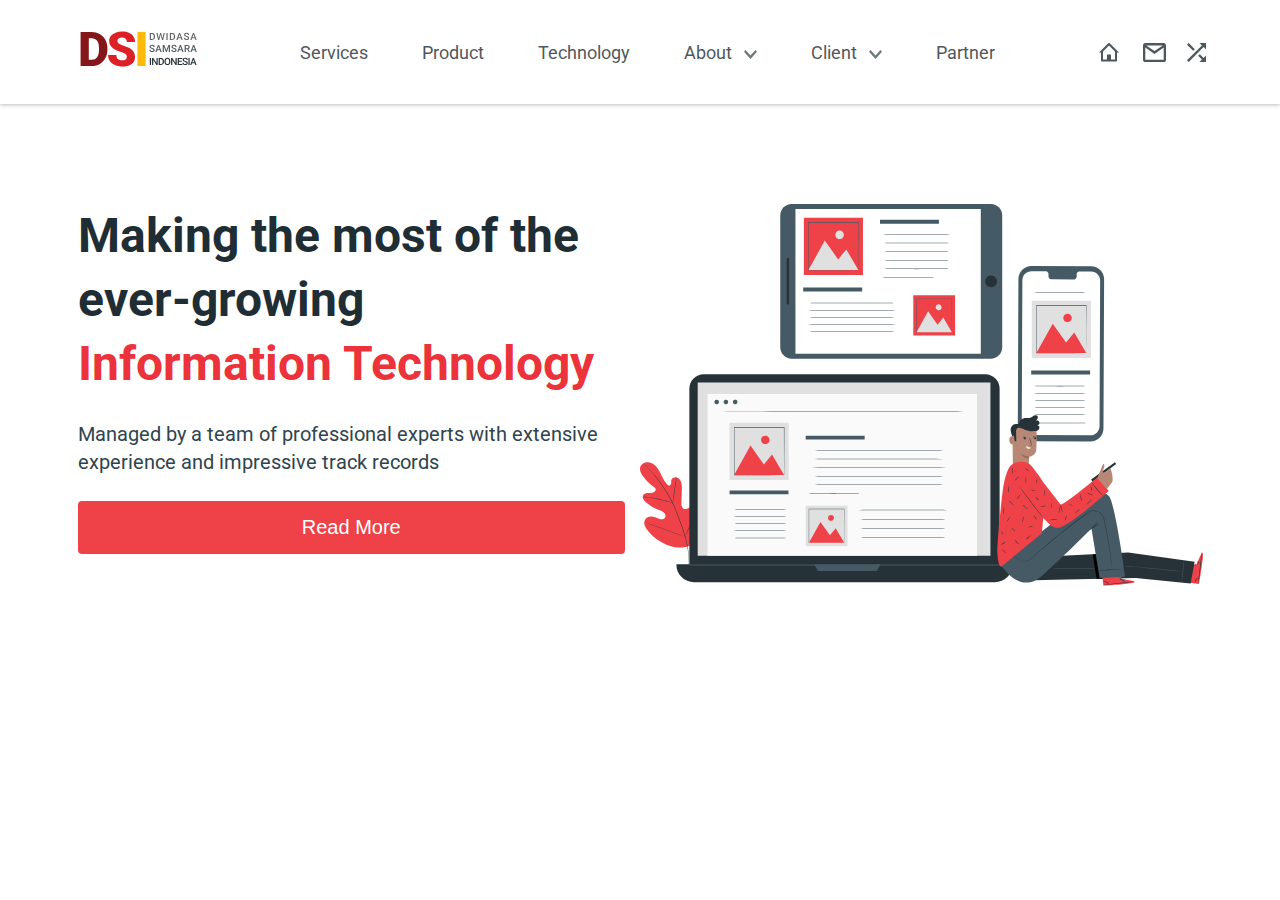
<file: index.html>
<!DOCTYPE html>
<html lang="en">
<head>
    <meta charset="UTF-8">
    <meta http-equiv="X-UA-Compatible" content="IE=edge">
    <meta name="viewport" content="width=device-width, initial-scale=1.0">
    <link rel="stylesheet" href="./style/main.css">
    <title>Document</title>
</head>
<body>
    <div class="wrapper">

<!-- HEADER - START -->

        <header class="header">
            <div class="container">
                <div class="header-row">
                    <a href="/" class="header-logo">
                        <img src="./images/logo.svg" alt="site logo">
                    </a>

                    <nav class="header-navbar">
                        <a href="./services.html" class="header-link">Services</a>
                        <a href="#" class="header-link">Product</a>
                        <a href="#" class="header-link">Technology</a>
                        <a href="#" class="header-link">About
                            <span class="header-link_icon">
                                <svg width="13" height="9" viewBox="0 0 13 9" fill="none" xmlns="http://www.w3.org/2000/svg">
                                    <path id="arrow / chevron_down" d="M0 1.71429L6.5 9L13 1.71429L11.4706 8.83195e-07L6.5 5.57143L1.52941 0L0 1.71429Z" fill="#1F2E35" fill-opacity="0.8"/>
                                    </svg>
                            </span>
                        </a>
                        <a href="#" class="header-link">Client
                            <span class="header-link_icon">
                                <svg width="13" height="9" viewBox="0 0 13 9" fill="none" xmlns="http://www.w3.org/2000/svg">
                                    <path id="arrow / chevron_down" d="M0 1.71429L6.5 9L13 1.71429L11.4706 8.83195e-07L6.5 5.57143L1.52941 0L0 1.71429Z" fill="#1F2E35" fill-opacity="0.8"/>
                                    </svg>
                                    
                            </span>
                        </a>
                        <a href="#" class="header-link">Partner</a>
                    </nav>

                    <div class="header-buttons">
                        <button class="header-buttons">
                            <img src="./assets/icons/home-icon.svg" alt="home icon">
                        </button>
                        <button class="header-buttons">
                            <img src="./assets/icons/mail-icon.svg" alt="mail icon">
                        </button>
                        <button class="header-buttons">
                            <img src="./assets/icons/media-icon.svg" alt="media icon">
                        </button>
                    </div>

                    <div class="header-mobile">
                        <button class="header-button">
                            <img src="./assets/icons/menu-icon.svg" alt="menu icon">
                        </button>
                    </div>

                </div>
            </div>
        </header>

<!-- HEADER - END -->

<!-- MAIN - START -->

<main class="main">

<!-- BANNER - START -->

<section class="banner">
    <div class="container">
        <div class="banner-row">
          <div class="banner-content">
            <h1 class="banner-title">
                Making the most of the ever-growing <br>
                <span>
                    Information Technology
                </span>
            </h1>
            <p class="banner-text">
                Managed by a team of professional experts with extensive experience and impressive track records
            </p>
            <button class="banner-button">
                Read More
            </button>
          </div>
          <div class="banner-image">
            <img src="/images/banner-image.svg" alt="banner-image">
          </div>  
        </div>
    </div>
</section>

<!-- BANNER - END -->



</main>

<!-- MAIN - END -->

<!-- FOOTER - START -->

<footer class="footer">

</footer>

<!-- FOOTER - END -->

    </div>
</body>
</html>
</file>
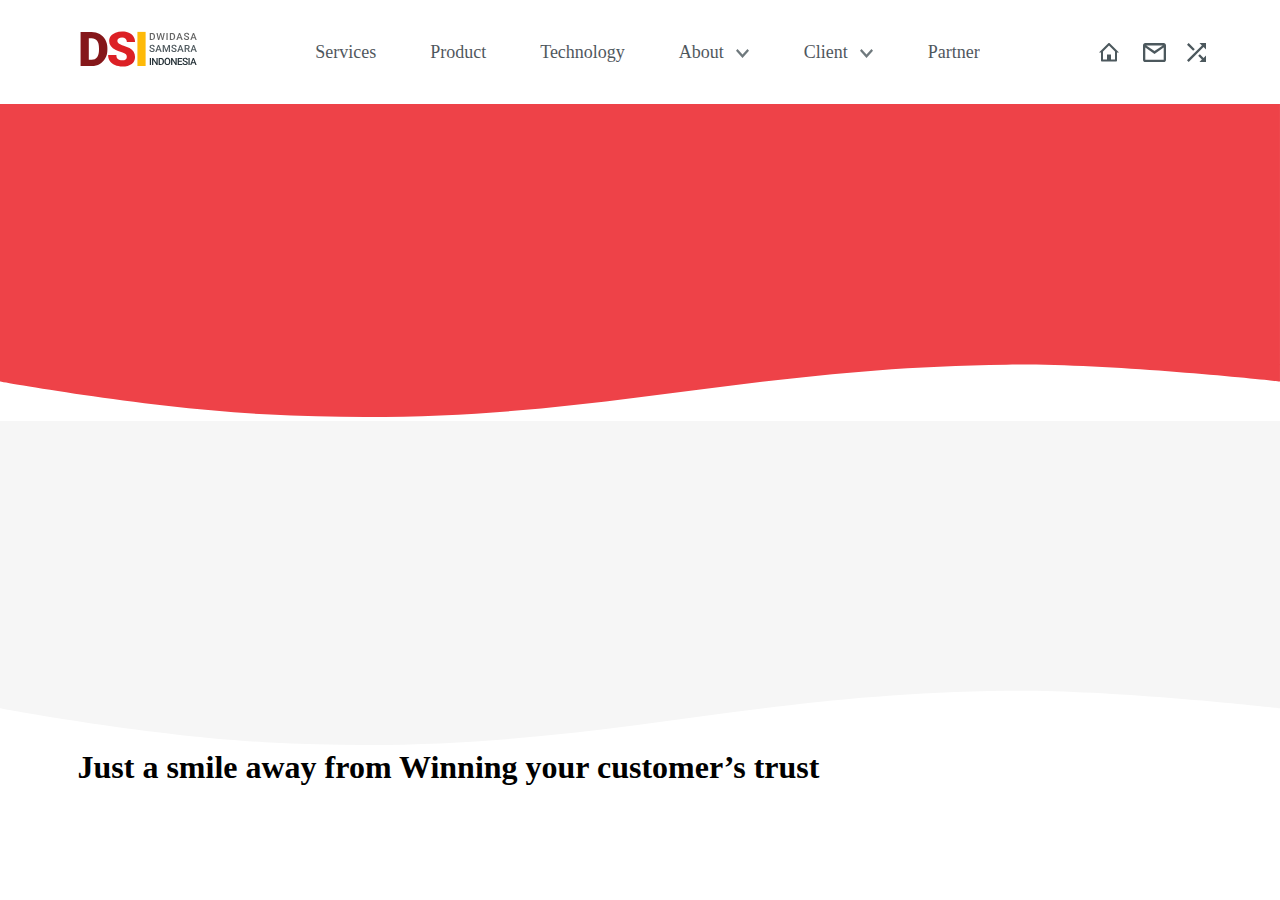
<file: services.html>
<!DOCTYPE html>
<html lang="en">
<head>
    <meta charset="UTF-8">
    <meta http-equiv="X-UA-Compatible" content="IE=edge">
    <meta name="viewport" content="width=device-width, initial-scale=1.0">
    <link rel="stylesheet" href="./style/main.css">
    <title>Document</title>
</head>
<body>
  <!-- HEADER - START -->

  <header class="header">
    <div class="container">
        <div class="header-row">
            <a href="/" class="header-logo">
                <img src="./images/logo.svg" alt="site logo">
            </a>

            <nav class="header-navbar">
                <a href="./services.html" class="header-link">Services</a>
                <a href="#" class="header-link">Product</a>
                <a href="#" class="header-link">Technology</a>
                <a href="#" class="header-link">About
                    <span class="header-link_icon">
                        <svg width="13" height="9" viewBox="0 0 13 9" fill="none" xmlns="http://www.w3.org/2000/svg">
                            <path id="arrow / chevron_down" d="M0 1.71429L6.5 9L13 1.71429L11.4706 8.83195e-07L6.5 5.57143L1.52941 0L0 1.71429Z" fill="#1F2E35" fill-opacity="0.8"/>
                            </svg>
                    </span>
                </a>
                <a href="#" class="header-link">Client
                    <span class="header-link_icon">
                        <svg width="13" height="9" viewBox="0 0 13 9" fill="none" xmlns="http://www.w3.org/2000/svg">
                            <path id="arrow / chevron_down" d="M0 1.71429L6.5 9L13 1.71429L11.4706 8.83195e-07L6.5 5.57143L1.52941 0L0 1.71429Z" fill="#1F2E35" fill-opacity="0.8"/>
                            </svg>
                            
                    </span>
                </a>
                <a href="#" class="header-link">Partner</a>
            </nav>

            <div class="header-buttons">
                <button class="header-buttons">
                    <img src="./assets/icons/home-icon.svg" alt="home icon">
                </button>
                <button class="header-buttons">
                    <img src="./assets/icons/mail-icon.svg" alt="mail icon">
                </button>
                <button class="header-buttons">
                    <img src="./assets/icons/media-icon.svg" alt="media icon">
                </button>
            </div>

            <div class="header-mobile">
                <button class="header-button">
                    <img src="./assets/icons/menu-icon.svg" alt="menu icon">
                </button>
            </div>

        </div>
    </div>
</header>

  <!-- HEADER - END -->

    <!-- MAIN - START -->

    <main class="main">

    <!-- SERVICES BANNER - START -->

        <section class="services-banner">
            <div class="services-banner_bg">
                <img src="./images/services/services-banner_red.svg" alt="backgroun red">
                <img src="./images/services/services-banner_grey.svg" alt="bacground gray">
            </div>
            <div class="container">
                <div class="services-banner_row">
                    <h1 class="services-banner_title">
                        Just a smile away from 
                        <span class="services-banner_title-red">
                            Winning your customer’s trust
                        </span>
                    </h1>
                </div>
            </div>
        </section>

    <!-- SERVICES BANNER - END -->

    </main>

    <!-- MAIN - END -->

</body>
</html>
</file>
<file: style/main.css>
@import url(https://fonts.googleapis.com/css?family=Roboto:100,100italic,300,300italic,regular,italic,500,500italic,700,700italic,900,900italic);
* {
  margin: 0;
  padding: 0;
  box-sizing: border-box;
}

a {
  text-decoration: none;
  color: inherit;
}

button {
  cursor: pointer;
  background-color: transparent;
  border: none;
}

ul, ol, li {
  list-style: none;
}

html, body {
  width: 100%;
  height: 100%;
}

.wrapper {
  position: relative;
  width: 100%;
  height: 100%;
  font-family: "Roboto", sans-serif;
  font-style: normal;
  line-height: normal;
}

.container {
  width: 100%;
  max-width: 1165px;
  margin: 0 auto;
  padding: 0 20px;
}

.banner-image, .banner-button, .banner-text, .banner-title, .banner-row, .header-link {
  transition: all 0.2s ease-in-out;
}

.header {
  padding: 22px 0;
  box-shadow: 0px 1px 4px 0px rgba(0, 0, 0, 0.25);
}
.header-row {
  display: flex;
  align-items: center;
  justify-content: space-between;
  display: flex;
  align-items: center;
  justify-content: space-between;
}
.header-link {
  color: #1F2E35;
  font-size: 18px;
  font-weight: 400;
  opacity: 0.8;
}
.header-link:not(:last-child) {
  margin-right: 50px;
}
.header-link_icon {
  margin-left: 8px;
}
.header-link:hover {
  color: #EC323B;
}
.header-link:hover path {
  fill: #EC323B;
}
@media screen and (max-width: 1000px) {
  .header-link {
    font-size: 16px;
  }
  .header-link:not(:last-child) {
    margin-right: 20px;
  }
}
.header-mobile {
  display: none;
}
@media screen and (max-width: 768px) {
  .header-mobile {
    display: block;
  }
}
.header-buttons {
  display: flex;
  gap: 24px;
}
@media screen and (max-width: 1000px) {
  .header-buttons {
    gap: 12px;
  }
}
@media screen and (max-width: 768px) {
  .header-buttons {
    display: none;
  }
}
@media screen and (max-width: 768px) {
  .header-navbar {
    display: none;
  }
}

.banner {
  padding: 50px 0;
}
.banner-row {
  padding-top: 50px;
  display: flex;
  gap: 15px;
}
@media screen and (max-width: 970px) {
  .banner-row {
    flex-flow: column-reverse wrap;
    display: flex;
    align-items: center;
    justify-content: center;
  }
}
.banner-content {
  display: flex;
  flex-direction: column;
  width: 50%;
}
.banner-title {
  color: #1F2E35;
  font-size: 48px;
  font-weight: 700;
  line-height: 133.687%;
  margin-bottom: 24px;
}
@media screen and (max-width: 1128px) {
  .banner-title {
    font-size: 32px;
    margin-bottom: 12px;
  }
}
@media screen and (max-width: 970px) {
  .banner-title {
    text-align: center;
    font-size: 48px;
    margin-bottom: 24px;
  }
}
@media screen and (max-width: 410px) {
  .banner-title {
    font-size: 34px;
    margin-bottom: 16px;
  }
}
.banner-title span {
  color: #EC323B;
}
.banner-text {
  color: #30444E;
  font-size: 20px;
  font-weight: 400;
  line-height: 144.687%;
  margin-bottom: 24px;
}
@media screen and (max-width: 1128pxpx) {
  .banner-text {
    font-size: 10px;
    margin-bottom: 12px;
  }
}
@media screen and (max-width: 970px) {
  .banner-text {
    text-align: center;
    font-size: 24px;
  }
}
@media screen and (max-width: 410px) {
  .banner-text {
    font-size: 20px;
  }
}
.banner-button {
  border-radius: 4px;
  background: #EE4248;
  color: #fff;
  padding: 12px 32px;
  color: #FFF;
  font-size: 20px;
  font-weight: 400;
  line-height: 144.687%;
}
@media screen and (max-width: 970px) {
  .banner-button {
    margin: 0 auto;
  }
}
.banner-image {
  width: 50%;
}
.banner-image-imaga img {
  width: 100%;
  height: 100%;
}
@media screen and (max-width: 770px) {
  .banner-image {
    width: 75%;
  }
}
@media screen and (max-width: 660px) {
  .banner-image {
    width: 100%;
  }
}
@media screen and (max-width: 410px) {
  .banner-image {
    width: 100%;
  }
}

.services-banner_bg {
  width: 100%;
}
.services-banner_bg img {
  width: 100%;
}/*# sourceMappingURL=main.css.map */
</file>
